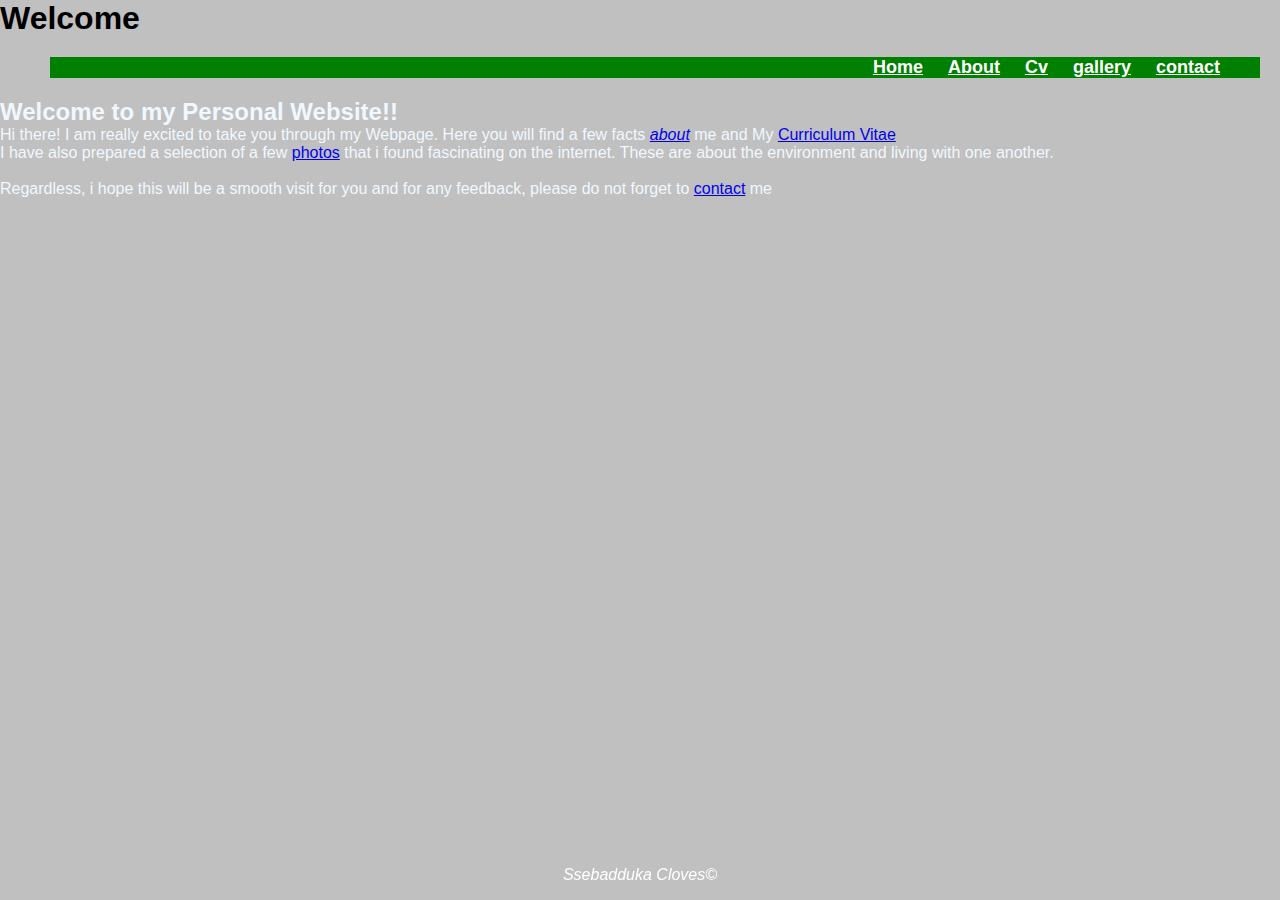
<file: index.html>
<!DOCTYPE html>
<html lang="en" style="background-color:silver;">
<head>
    <meta charset="UTF-8">
    <meta name="viewport" content="width=device-width, initial-scale=1.0">
    <title>Welcome to my Webpage!!</title>
    </head>
    <header>
<h1>Welcome</h1>
    </header>

  
  <link rel="stylesheet" href="css/style.css">
<body class="home">
  <nav>
<div class="navbar">
  <div class="navdiv">
    <div class="logo"><a href="#"></a></div>
    <div class="lists">
  <li><a href="index.html">Home</a></li>
  <li><a href="about.html" target="_blank">About</a></li>
<li><a href="cv.html">Cv</a></li>
<li><a href="gallery.html">gallery</a></li>
<li><a href="contact.html">contact</a></li>
</div>
  </div>
</nav>
    
<main style="color:aliceblue;">
  <!--For index.html-->
    <section>
  <!-- Page-specific content here -->
   <h2>Welcome to my Personal Website!!</h2>
   <p>Hi there! I am really excited to take you through my Webpage.
  Here you will find a few facts  <a href="about.html" ><em>about</em></a> me and My <a href="cv.html">Curriculum Vitae</a> 
   </p>
   <p>
    I have also prepared a selection of a few <a href="gallery.html">photos</a> that i found fascinating on the internet. These are about the environment and living with one another. 
</p><br>
<p>
    Regardless, i hope this will be a smooth visit for you and for any feedback, please do not forget to <a href="contact.html" >contact</a> me 
</p>
</main>
</section>

</body>

<footer><em>Ssebadduka Cloves&copy;</em></footer>
<!-- Load an icon library -->





</html>
</file>
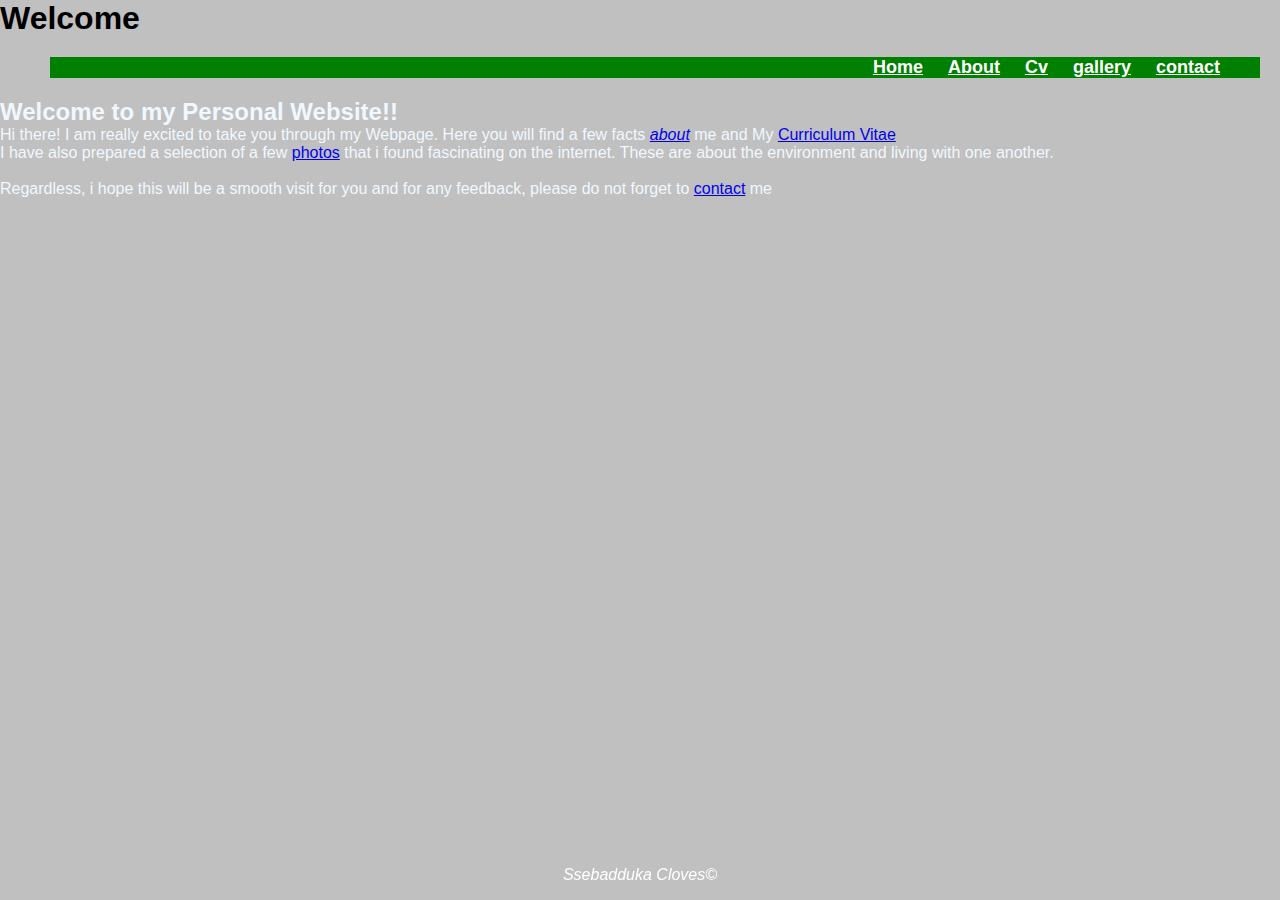
<file: .github/workflows/index.html>
<!DOCTYPE html>
<html lang="en" style="background-color:silver;">
<head>
    <meta charset="UTF-8">
    <meta name="viewport" content="width=device-width, initial-scale=1.0">
    <title>Welcome to my Webpage!!</title>
    </head>
    <header>
<h1>Welcome</h1>
    </header>

  
  <link rel="stylesheet" href="style.css">
<body class="home">
  <nav>
<div class="navbar">
  <div class="navdiv">
    <div class="logo"><a href="#"></a></div>
    <div class="lists">
  <li><a href="index.html">Home</a></li>
  <li><a href="about.html" target="_blank">About</a></li>
<li><a href="cv.html">Cv</a></li>
<li><a href="gallery.html">gallery</a></li>
<li><a href="contact.html">contact</a></li>
</div>
  </div>
</nav>
    
<main style="color:aliceblue;">
  <!--For index.html-->
    <section>
  <!-- Page-specific content here -->
   <h2>Welcome to my Personal Website!!</h2>
   <p>Hi there! I am really excited to take you through my Webpage.
  Here you will find a few facts  <a href="about.html" ><em>about</em></a> me and My <a href="cv.html">Curriculum Vitae</a> 
   </p>
   <p>
    I have also prepared a selection of a few <a href="gallery.html">photos</a> that i found fascinating on the internet. These are about the environment and living with one another. 
</p><br>
<p>
    Regardless, i hope this will be a smooth visit for you and for any feedback, please do not forget to <a href="contact.html" >contact</a> me 
</p>
</main>
</section>

</body>

<footer><em>Ssebadduka Cloves&copy;</em></footer>
<!-- Load an icon library -->





</html>
</file>
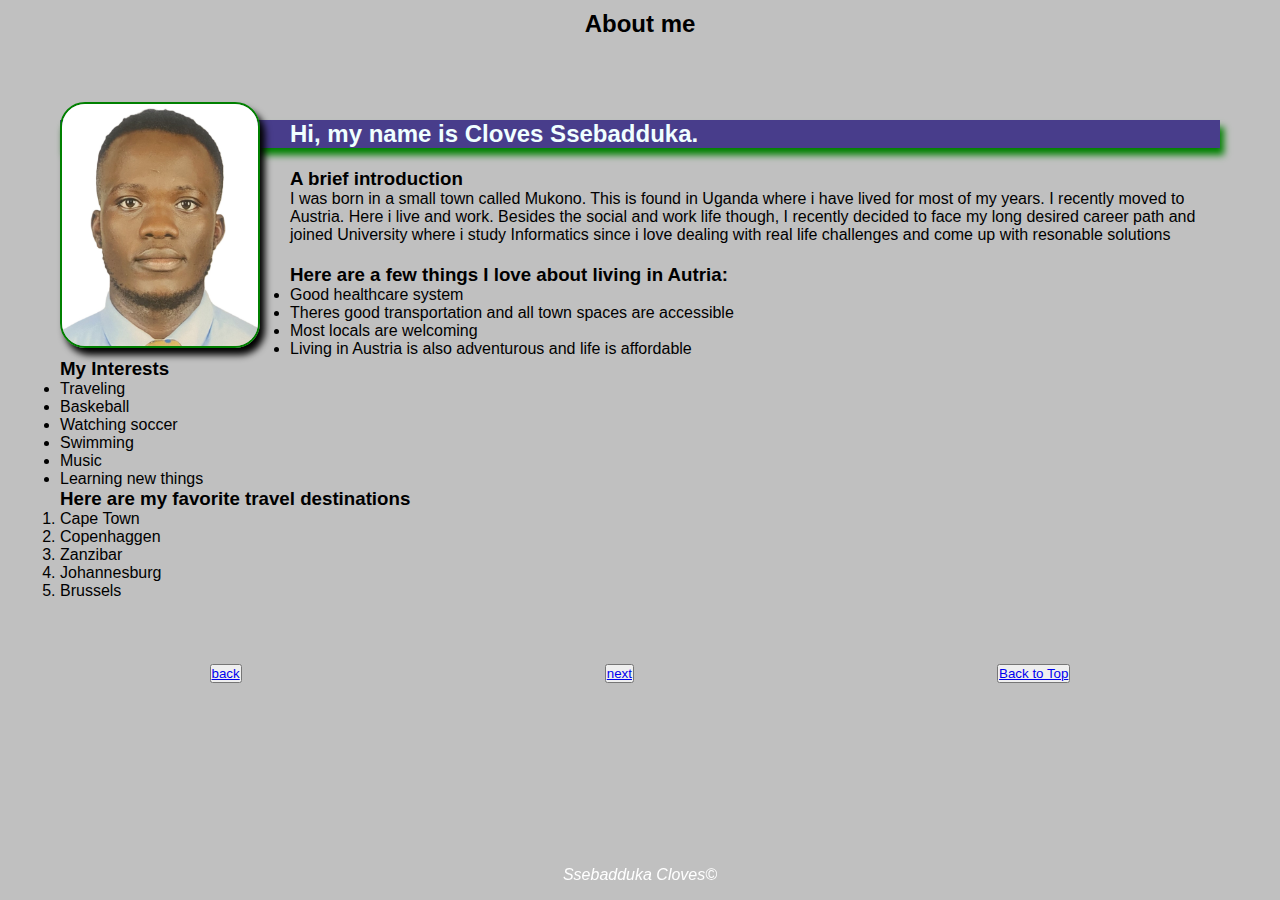
<file: about.html>
<!DOCTYPE html>
<html lang="en" style="background-color:silver;">
<head>
    <meta charset="UTF-8">
    <meta name="viewport" content="width=device-width, initial-scale=1.0">
    
    <link rel="stylesheet" href="css/style.css">
    <style>
     img {
        width: 100%;
        max-width: 200px;
        object-fit: cover;
        vertical-align: middle;
        border-radius: 25px;
        float: left;
        margin-right: 30px;
        border: 2px solid green;
    box-shadow: 5px 7px 7px 0px ;
        }

       
    </style>
    
</head>
<header><h2>About me</h2></header>
<body class="about">
    <main>
        <article>
            <div class="profile">
            <img src="./images/IMG_0318.jpeg" alt="This is a photo of me"><br>
            </div>
            <section>
                <h2 class="page-title"> Hi, my name is<strong> Cloves Ssebadduka.</strong></h2>
               
            </section>

            <section class="intro">
                <h3>A brief introduction</h3>
                <p>I was born in a small town called Mukono. This is found in Uganda where i have lived for most of my years. I recently moved to Austria. Here i live and work. Besides the social and work life though, I recently decided to face my long desired career path and joined University where i study Informatics since i love dealing with real life challenges and come up with resonable solutions</p>
            </section>
            <section>
                <h3>Here are a few things I love about living in Autria:</h3>
                <ul>
                    <li>Good healthcare system</li>
                    <li>Theres good transportation and all town spaces are accessible</li>
                    <li>Most locals are welcoming</li>
                    <li>Living in Austria is also adventurous and life is affordable</li>
                </ul>
            </section>

            <section>
                <h3>My Interests</h3>
                <ul>
                    <li>Traveling</li>
                    <li>Baskeball</li>
                    <li>Watching soccer</li>
                    <li>Swimming</li>
                    <li>Music</li>
                    <li>Learning new things</li>
                </ul>
            </section>

            <section>
                <h3>Here are my favorite travel destinations</h3>
                <ol>
                    <li>Cape Town</li>
                    <li>Copenhaggen</li>
                    <li>Zanzibar</li>
                    <li>Johannesburg</li>
                    <li>Brussels</li>
                </ol>
            </section>
        </article>
    </main>

    <button><a href="index.html" target="_black">back</a></button>
    <button><a href="cv.html" target="_blank">next</a></button>
    <button><a href="#">Back to Top</a></button>
    
    

    
</body>
<footer><em>Ssebadduka Cloves&copy;</em></footer>

    
</html>
</file>
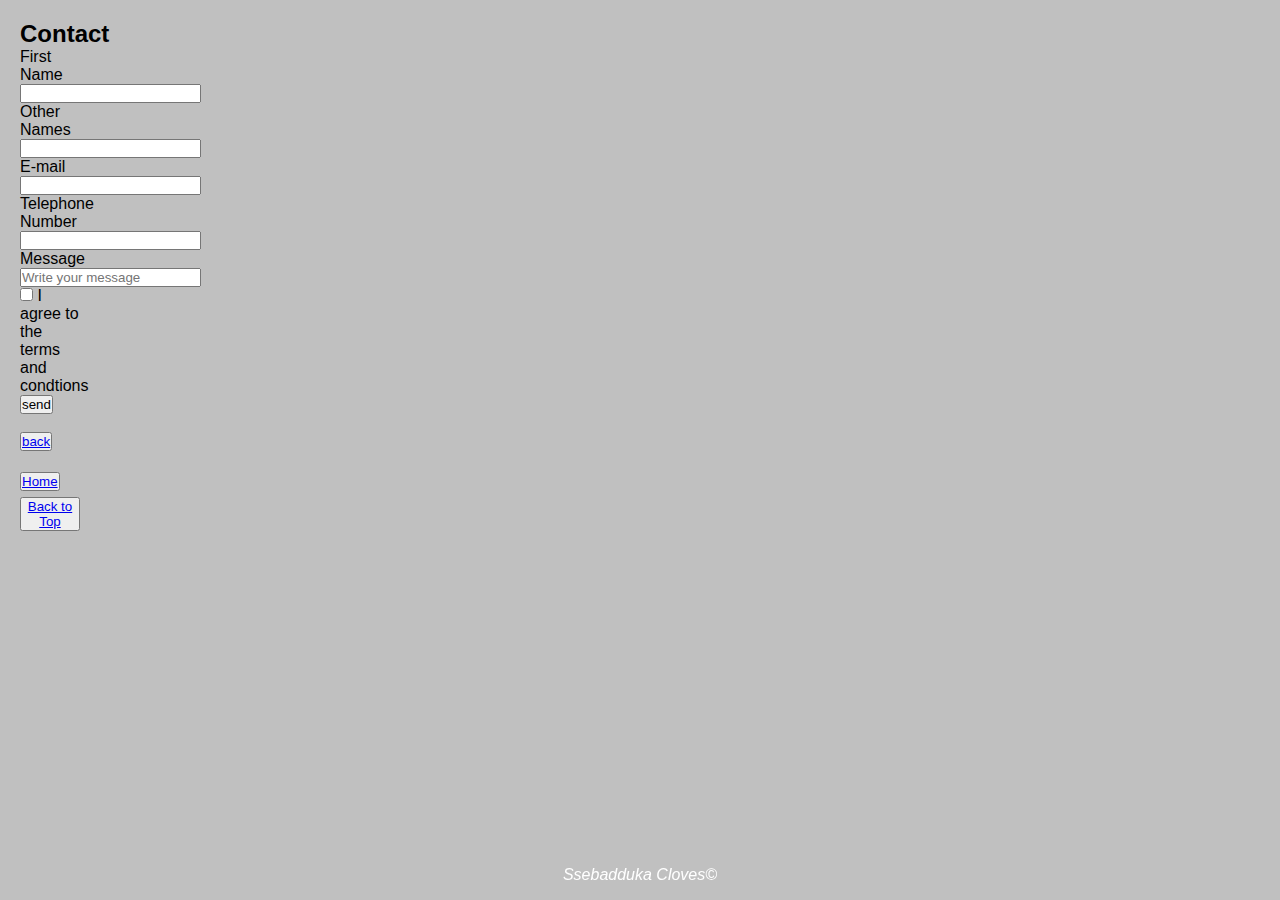
<file: contact.html>
<!DOCTYPE html>
<html lang="en" style="background-color: silver;">
<head>
    <meta charset="UTF-8">
    <meta name="viewport" content="width=device-width, initial-scale=1.0">
    
    <link rel="stylesheet" href="css/style.css">
</head>
<header><h2>Contact</h2></header>
<body class="contact">
<form action="">
    <label for="fName">First Name</label>
    <input type="text" id="fName" name="name">
    <label for="Oname">Other Names</label>
    <input type="text" id="Oname" name="other_names">
    <label for="E-mail">E-mail</label>
    <input type="text" id="E-mail" name="e-mail">
    <label for="t_number">Telephone Number</label>
    <input type="text" id="t_number" name="phone">
    <label for="Message">Message</label>
    <input type="text" name="message" id="Message" placeholder="Write your message">

    <checkbox>
        <input type="checkbox">
        <label for="conset">I agree to the terms and condtions</label>
        
    </checkbox>
    <button>send</button>
    

</form>
<div class="logo"><button><a href="gallery.html">back</a></button>
<button><a href="index.html" >Home</a></button>
<button><a href="#">Back to Top</a></button>
</ul>
</div>

    
    
    
    
</body>
<footer><em>Ssebadduka Cloves&copy;</em></footer>
</html>
</file>
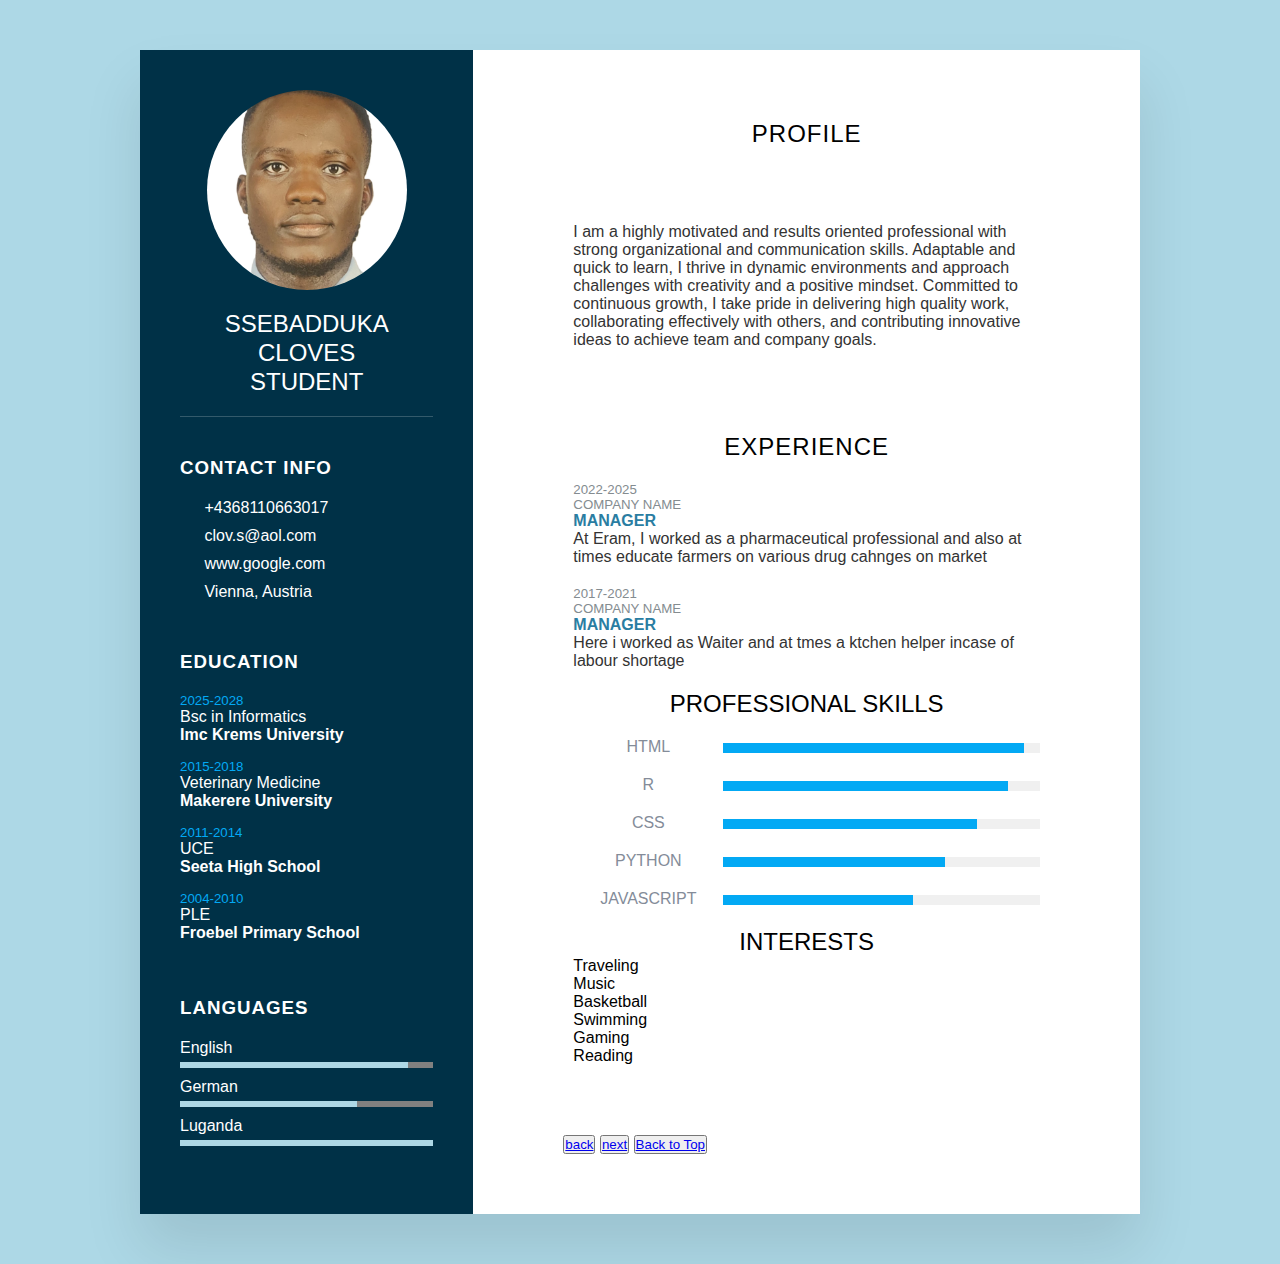
<file: cv.html>
<!DOCTYPE html>
<html lang="en">
<head>
    <meta charset="UTF-8">
    <meta name="viewport" content="width=device-width, initial-scale=1.0">
    <title>Document</title>
    <link rel="stylesheet" href="css/style.css">
    
    
<body class="pdf">
    <div class="container-2">
    <div class="left-side">
        <div class="profile-text">
            <div class="imgBx">
                <img src="./images/IMG_0318.jpeg" alt="a photo of me" width="100px">
            </div>
<h2>Ssebadduka Cloves<br><span>Student</span></h2>
        </div>
        <div class="contactInfo">
            <h3 class="title">Contact Info</h3>
            <ul>
                <li>
                    <span class="icon"></span>
                    <span class="text">+4368110663017</span>
                </li>
                
                <li>
                    <span class="icon"></span>
                    <span class="text">clov.s@aol.com</span>
                </li>
                <li>
                    <span class="icon"></span>
                    <span class="text">www.google.com</span>
                </li>
                <li>
                    <span class="icon"></span>
                    <span class="text">Vienna, Austria</span>
                </li>
                
            </ul>

        </div>

        <div class="contactInfo education">
            <h3 class="title">Education</h3>
            <ul>
                <li>
                    <h5>2025-2028</h5>
                    <h4>Bsc in Informatics</h4>
                    <h4>Imc Krems University</h4>
                </li>
                <li>
                    <h5>2015-2018</h5>
                    <h4>Veterinary Medicine</h4>
                    <h4>Makerere University</h4>
                </li>
                <li>
                    <h5>2011-2014</h5>
                    <h4>UCE</h4>
                    <h4>Seeta High School</h4>
                </li>
                <li>
                    <h5>2004-2010</h5>
                    <h4>PLE</h4>
                    <h4>Froebel Primary School</h4>
                </li>
                
            </ul>

        </div>
        <div class="contactInfo language">
            <h3 class="title">Languages</h3>
            <ul>
                <li>
                    <span class="text">English</span>
                    <span class="percent">
                        <div style="width: 90%;"></div>
                    </span>
                </li>
                <li>
                    <span class="text">German</span>
                    <span class="percent"><div style="width: 70%;"></div></span>
                </li>
                <li>
                    <span class="text">Luganda</span>
                    <span class="percent"><div style="width: 100%;"></div></span>
                </li>
            </ul>
        </div>
    </div>
   
   
    <div class="right-side">
        <div class="about">
            <h2 class="title2" style="color: black;">Profile</h2>
            <div>
                <p style="color: #333;">I am a highly motivated and results oriented professional with strong organizational and communication skills. Adaptable and quick to learn, I thrive in dynamic environments and approach challenges with creativity and a positive mindset. Committed to continuous growth, I take pride in delivering high quality work, collaborating effectively with others, and contributing innovative ideas to achieve team and company goals.</p>
    
    </div>
    <div class="about2">
    <h2 class="title2" style="color: black;">Experience</h2>
    <div class="box">
        <div class="year_company">
            <h5>2022-2025</h5>
            <h5>Company Name</h5>
        </div>
        <div class="text">
            <h4>Manager</h4>
            <p style="color: #333;">At Eram, I worked as a pharmaceutical professional and also at times educate farmers on various drug cahnges on market</p>
        </div>

        <div class="box">
        <div class="year_company">
            <h5>2017-2021</h5>
            <h5>Company Name</h5>
        </div>
        <div class="text">
            <h4>Manager</h4>
            <p style="color: #333;">Here i worked as Waiter and at tmes a ktchen helper incase of labour shortage</p>
        </div>

        <div class="about2 skills">
            <h2 style="color: black;">Professional Skills</h2>
            <div class="box">
                <h4>Html</h4>
                <div class="percent">
                    <div style="width: 95%;"></div>
                </div>


            </div>
            <div class="box">
                <h4>R</h4>
                <div class="percent">
                    <div style="width: 90%;"></div>
                </div>

            </div>
            <div class="box">
                <h4>CSS</h4>
                <div class="percent">
                    <div style="width: 80%;"></div>
                </div>

            </div>
            <div class="box">
                <h4>Python</h4>
                <div class="percent">
                    <div style="width: 70%;"></div>
                </div>

            </div>
            <div class="box">
                <h4>JavaScript</h4>
                <div class="percent">
                    <div style="width: 60%;"></div>
                </div>

            </div>
            <div class="Interest">
            <h2 style="color: black;">Interests</h2>
            <ul style="list-style: none;">
                <li>Traveling</li>
                <li>Music</li>
                <li>Basketball</li>
                <li>Swimming</li>
                <li>Gaming</li>
                <li>Reading</li>
            </ul>
        </div>
        </div>
        
    
    </div>
    
    

        </div>
    </div>
    </div>
    
    <div>
        <nav>
        <button><a href="about.html" target="_blank">back</a></button>
   <button><a href="gallery.html" target="_blank">next</a></button>
   <button><a href="#">Back to Top</a></button>
    </nav>
    </div>
    
</body>
<footer>
    <p><em>Ssebadduka Cloves&copy;</em></p>
</footer>
</html>
</file>
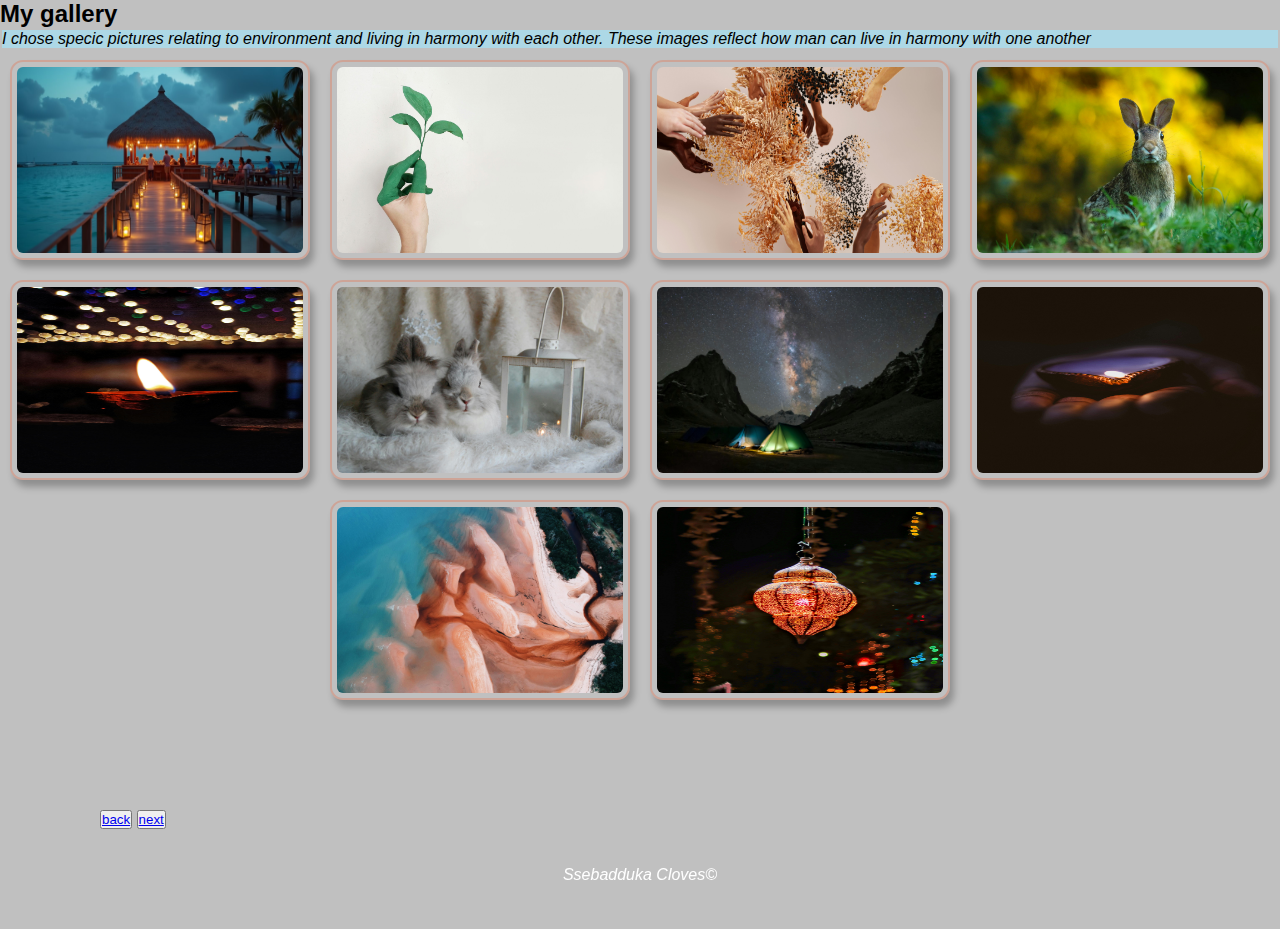
<file: gallery.html>
<!DOCTYPE html>
<html lang="en" style="background-color: silver;">
<head>
    <meta charset="UTF-8">
    <meta name="viewport" content="width=device-width, initial-scale=1.0">
    
    <link rel="stylesheet" href="css/style.css">
   <style>
    img {
  border: 1px solid #ddd; /* Gray border */
  border-radius: 4px;  /* Rounded border */
  padding: 5px; /* Some padding */
  width: 150px; /* Set a small width */
}

/* Add a hover effect (blue shadow) */
img:hover {
  box-shadow: 0 0 2px 1px rgba(0, 140, 186, 0.5);
}
</style>
<body>


</head>
<header><h2>My gallery</h2></header>
<body>
    <div>
        <p class="gallery-title" style="background-color: lightblue;"><em> I chose specic pictures relating to environment and living in harmony with each other. These images reflect how man can live in harmony with one another</em></p>
    </div>
    <div class="container">
    
            <img src="./images/ocean_pier_with_thatched_restaurant_at_dusk-full.jpg" alt="Peaceful wooden pier over water at sunset. It represents calmness and balance in nature" style="width: 300px;"><br>
            <img src="./images/pexels-alena-koval-233944-886521.jpg" alt="Small green plant sprouting from soil. " style="width: 300px;"><br>
            
            <img src="./images/pexels-googledeepmind-25626447.jpg" alt="picture of people crossing hands. Symbplizes an inclusive society and the harmony between humans and animals" style="width: 300px;"><br>
            
            <img src="./images/pexels-pixabay-247373.jpg" alt="Rabbit in grass. This symbolizes wildlife thriving in natural surroundings" style="width: 300px;"><br>
        
            <img src="./images/pexels-yogesh-khond-2154029608-33971091.jpg" alt="Candle flame glowing in the dark. Shows light, hope, and reflection" style="width: 300px;"><br>
        
            <img src="./images/pexels-jriika-1701734.jpg" alt="Group of animals resting together. Shows peaceful coexistance between creatures." style="width: 300px;"><br>
            
            <img src="./images/pexels-vikashkr50-18646435.jpg" alt="Night sky with stars above mountains. Shows the vastness and beauty of nature." style="width: 300px;"><br>
            
            <img src="./images/pexels-rahulp9800-3135235.jpg" alt="Bird with gentle light. shows freedom and tranquility" style="width: 300px;"><br>
            
            <img src="./images/pexels-pok-rie-33563-1404918.jpg" alt="Ocean waves. Shows the rythm and power of nature" style="width: 300px;">
            <img src="./images/pexels-sachinmittal-18600278.jpg" alt="aa">
    
</div>
<section style="padding: 100px;">
<button><a href="cv.html" target="_blank">back</a></button>
<button><a href="contact.html" target="_blank">next</a><br></button>

</section>

    
    
    
</body>
<div>

<footer>
    <footer><em>Ssebadduka Cloves&copy;</em></footer>
        
    </footer>
    </div>
</html>
</file>
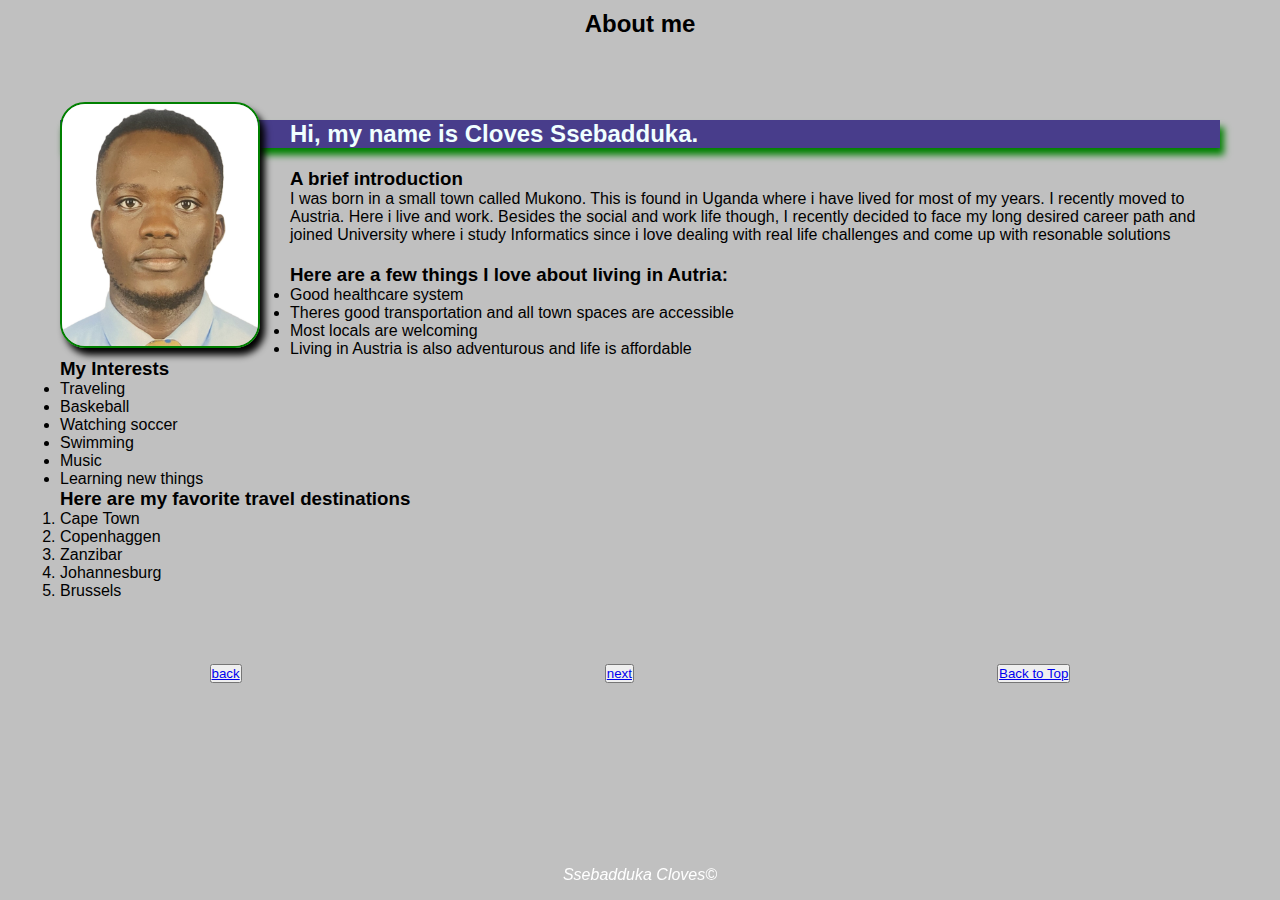
<file: .github/workflows/about.html>
<!DOCTYPE html>
<html lang="en" style="background-color:silver;">
<head>
    <meta charset="UTF-8">
    <meta name="viewport" content="width=device-width, initial-scale=1.0">
    
    <link rel="stylesheet" href="style.css">
    <style>
     img {
        width: 100%;
        max-width: 200px;
        object-fit: cover;
        vertical-align: middle;
        border-radius: 25px;
        float: left;
        margin-right: 30px;
        border: 2px solid green;
    box-shadow: 5px 7px 7px 0px ;
        }

       
    </style>
    
</head>
<header><h2>About me</h2></header>
<body class="about">
    <main>
        <article>
            <div class="profile">
            <img src="./images/IMG_0318.jpeg" alt="This is a photo of me"><br>
            </div>
            <section>
                <h2 class="page-title"> Hi, my name is<strong> Cloves Ssebadduka.</strong></h2>
               
            </section>

            <section class="intro">
                <h3>A brief introduction</h3>
                <p>I was born in a small town called Mukono. This is found in Uganda where i have lived for most of my years. I recently moved to Austria. Here i live and work. Besides the social and work life though, I recently decided to face my long desired career path and joined University where i study Informatics since i love dealing with real life challenges and come up with resonable solutions</p>
            </section>
            <section>
                <h3>Here are a few things I love about living in Autria:</h3>
                <ul>
                    <li>Good healthcare system</li>
                    <li>Theres good transportation and all town spaces are accessible</li>
                    <li>Most locals are welcoming</li>
                    <li>Living in Austria is also adventurous and life is affordable</li>
                </ul>
            </section>

            <section>
                <h3>My Interests</h3>
                <ul>
                    <li>Traveling</li>
                    <li>Baskeball</li>
                    <li>Watching soccer</li>
                    <li>Swimming</li>
                    <li>Music</li>
                    <li>Learning new things</li>
                </ul>
            </section>

            <section>
                <h3>Here are my favorite travel destinations</h3>
                <ol>
                    <li>Cape Town</li>
                    <li>Copenhaggen</li>
                    <li>Zanzibar</li>
                    <li>Johannesburg</li>
                    <li>Brussels</li>
                </ol>
            </section>
        </article>
    </main>

    <button><a href="index.html" target="_black">back</a></button>
    <button><a href="cv.html" target="_blank">next</a></button>
    <button><a href="#">Back to Top</a></button>
    
    

    
</body>
<footer><em>Ssebadduka Cloves&copy;</em></footer>

    
</html>
</file>
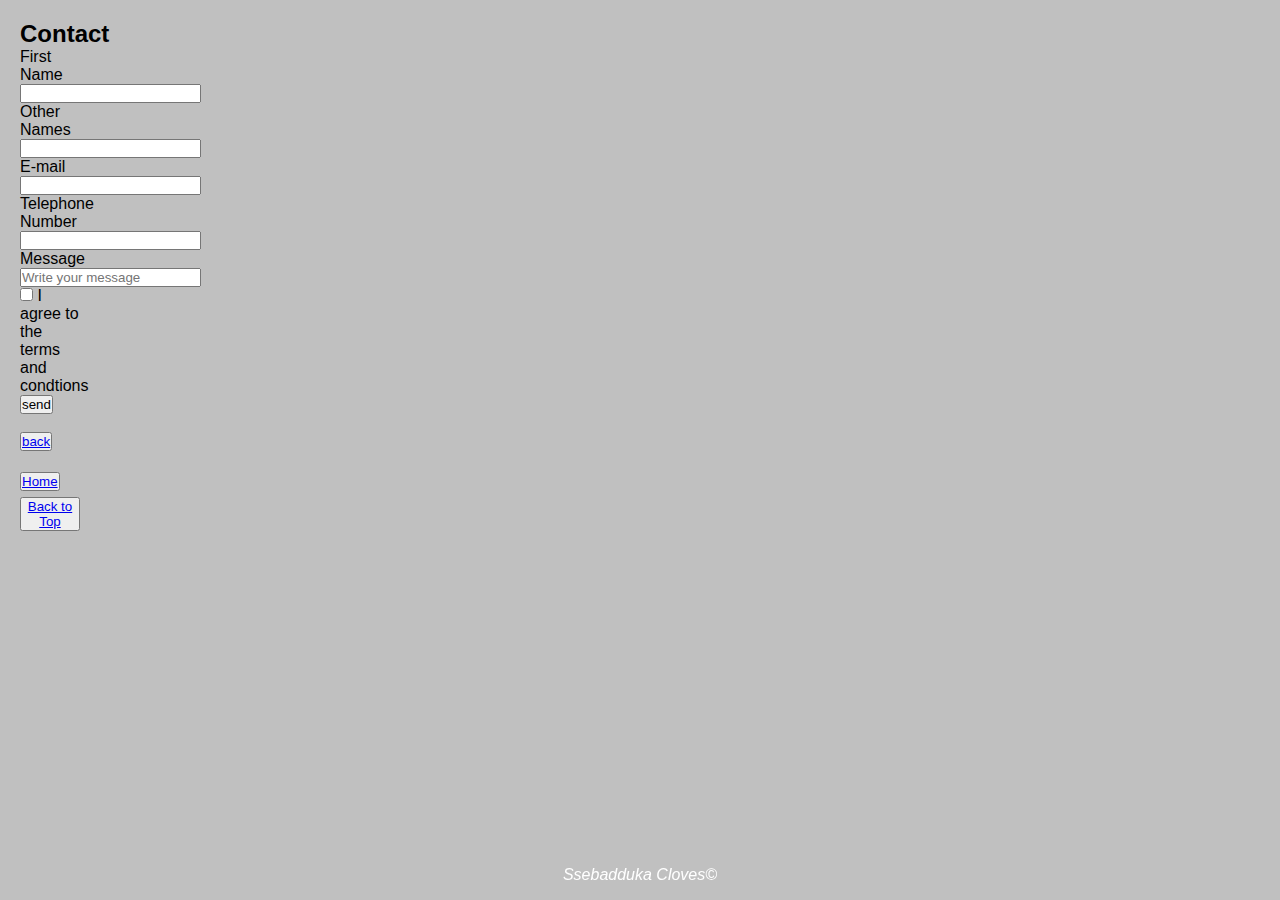
<file: .github/workflows/contact.html>
<!DOCTYPE html>
<html lang="en" style="background-color: silver;">
<head>
    <meta charset="UTF-8">
    <meta name="viewport" content="width=device-width, initial-scale=1.0">
    
    <link rel="stylesheet" href="style.css">
</head>
<header><h2>Contact</h2></header>
<body class="contact">
<form action="">
    <label for="fName">First Name</label>
    <input type="text" id="fName" name="name">
    <label for="Oname">Other Names</label>
    <input type="text" id="Oname" name="other_names">
    <label for="E-mail">E-mail</label>
    <input type="text" id="E-mail" name="e-mail">
    <label for="t_number">Telephone Number</label>
    <input type="text" id="t_number" name="phone">
    <label for="Message">Message</label>
    <input type="text" name="message" id="Message" placeholder="Write your message">

    <checkbox>
        <input type="checkbox">
        <label for="conset">I agree to the terms and condtions</label>
        
    </checkbox>
    <button>send</button>
    

</form>
<div class="logo"><button><a href="gallery.html">back</a></button>
<button><a href="index.html" >Home</a></button>
<button><a href="#">Back to Top</a></button>
</ul>
</div>

    
    
    
    
</body>
<footer><em>Ssebadduka Cloves&copy;</em></footer>
</html>
</file>
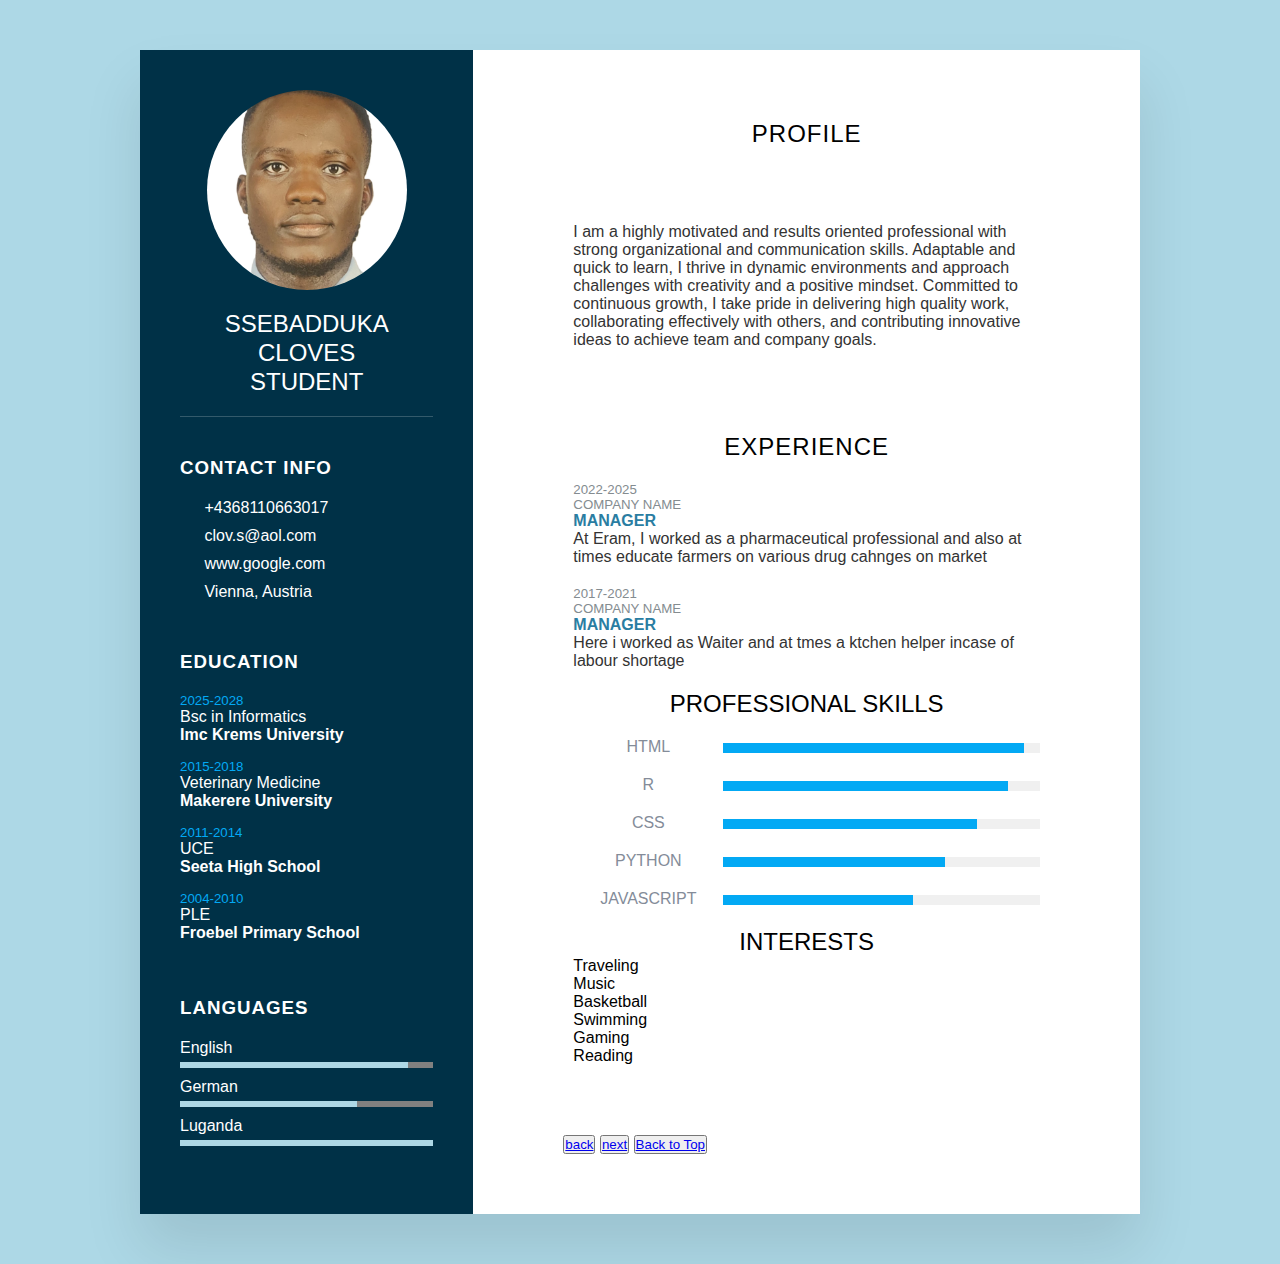
<file: .github/workflows/cv.html>
<!DOCTYPE html>
<html lang="en">
<head>
    <meta charset="UTF-8">
    <meta name="viewport" content="width=device-width, initial-scale=1.0">
    <title>Document</title>
    <link rel="stylesheet" href="style.css">
    
    
<body class="pdf">
    <div class="container-2">
    <div class="left-side">
        <div class="profile-text">
            <div class="imgBx">
                <img src="./images/IMG_0318.jpeg" alt="a photo of me" width="100px">
            </div>
<h2>Ssebadduka Cloves<br><span>Student</span></h2>
        </div>
        <div class="contactInfo">
            <h3 class="title">Contact Info</h3>
            <ul>
                <li>
                    <span class="icon"></span>
                    <span class="text">+4368110663017</span>
                </li>
                
                <li>
                    <span class="icon"></span>
                    <span class="text">clov.s@aol.com</span>
                </li>
                <li>
                    <span class="icon"></span>
                    <span class="text">www.google.com</span>
                </li>
                <li>
                    <span class="icon"></span>
                    <span class="text">Vienna, Austria</span>
                </li>
                
            </ul>

        </div>

        <div class="contactInfo education">
            <h3 class="title">Education</h3>
            <ul>
                <li>
                    <h5>2025-2028</h5>
                    <h4>Bsc in Informatics</h4>
                    <h4>Imc Krems University</h4>
                </li>
                <li>
                    <h5>2015-2018</h5>
                    <h4>Veterinary Medicine</h4>
                    <h4>Makerere University</h4>
                </li>
                <li>
                    <h5>2011-2014</h5>
                    <h4>UCE</h4>
                    <h4>Seeta High School</h4>
                </li>
                <li>
                    <h5>2004-2010</h5>
                    <h4>PLE</h4>
                    <h4>Froebel Primary School</h4>
                </li>
                
            </ul>

        </div>
        <div class="contactInfo language">
            <h3 class="title">Languages</h3>
            <ul>
                <li>
                    <span class="text">English</span>
                    <span class="percent">
                        <div style="width: 90%;"></div>
                    </span>
                </li>
                <li>
                    <span class="text">German</span>
                    <span class="percent"><div style="width: 70%;"></div></span>
                </li>
                <li>
                    <span class="text">Luganda</span>
                    <span class="percent"><div style="width: 100%;"></div></span>
                </li>
            </ul>
        </div>
    </div>
   
   
    <div class="right-side">
        <div class="about">
            <h2 class="title2" style="color: black;">Profile</h2>
            <div>
                <p style="color: #333;">I am a highly motivated and results oriented professional with strong organizational and communication skills. Adaptable and quick to learn, I thrive in dynamic environments and approach challenges with creativity and a positive mindset. Committed to continuous growth, I take pride in delivering high quality work, collaborating effectively with others, and contributing innovative ideas to achieve team and company goals.</p>
    
    </div>
    <div class="about2">
    <h2 class="title2" style="color: black;">Experience</h2>
    <div class="box">
        <div class="year_company">
            <h5>2022-2025</h5>
            <h5>Company Name</h5>
        </div>
        <div class="text">
            <h4>Manager</h4>
            <p style="color: #333;">At Eram, I worked as a pharmaceutical professional and also at times educate farmers on various drug cahnges on market</p>
        </div>

        <div class="box">
        <div class="year_company">
            <h5>2017-2021</h5>
            <h5>Company Name</h5>
        </div>
        <div class="text">
            <h4>Manager</h4>
            <p style="color: #333;">Here i worked as Waiter and at tmes a ktchen helper incase of labour shortage</p>
        </div>

        <div class="about2 skills">
            <h2 style="color: black;">Professional Skills</h2>
            <div class="box">
                <h4>Html</h4>
                <div class="percent">
                    <div style="width: 95%;"></div>
                </div>


            </div>
            <div class="box">
                <h4>R</h4>
                <div class="percent">
                    <div style="width: 90%;"></div>
                </div>

            </div>
            <div class="box">
                <h4>CSS</h4>
                <div class="percent">
                    <div style="width: 80%;"></div>
                </div>

            </div>
            <div class="box">
                <h4>Python</h4>
                <div class="percent">
                    <div style="width: 70%;"></div>
                </div>

            </div>
            <div class="box">
                <h4>JavaScript</h4>
                <div class="percent">
                    <div style="width: 60%;"></div>
                </div>

            </div>
            <div class="Interest">
            <h2 style="color: black;">Interests</h2>
            <ul style="list-style: none;">
                <li>Traveling</li>
                <li>Music</li>
                <li>Basketball</li>
                <li>Swimming</li>
                <li>Gaming</li>
                <li>Reading</li>
            </ul>
        </div>
        </div>
        
    
    </div>
    
    

        </div>
    </div>
    </div>
    
    <div>
        <nav>
        <button><a href="about.html" target="_blank">back</a></button>
   <button><a href="gallery.html" target="_blank">next</a></button>
   <button><a href="#">Back to Top</a></button>
    </nav>
    </div>
    
</body>
<footer>
    <p><em>Ssebadduka Cloves&copy;</em></p>
</footer>
</html>
</file>
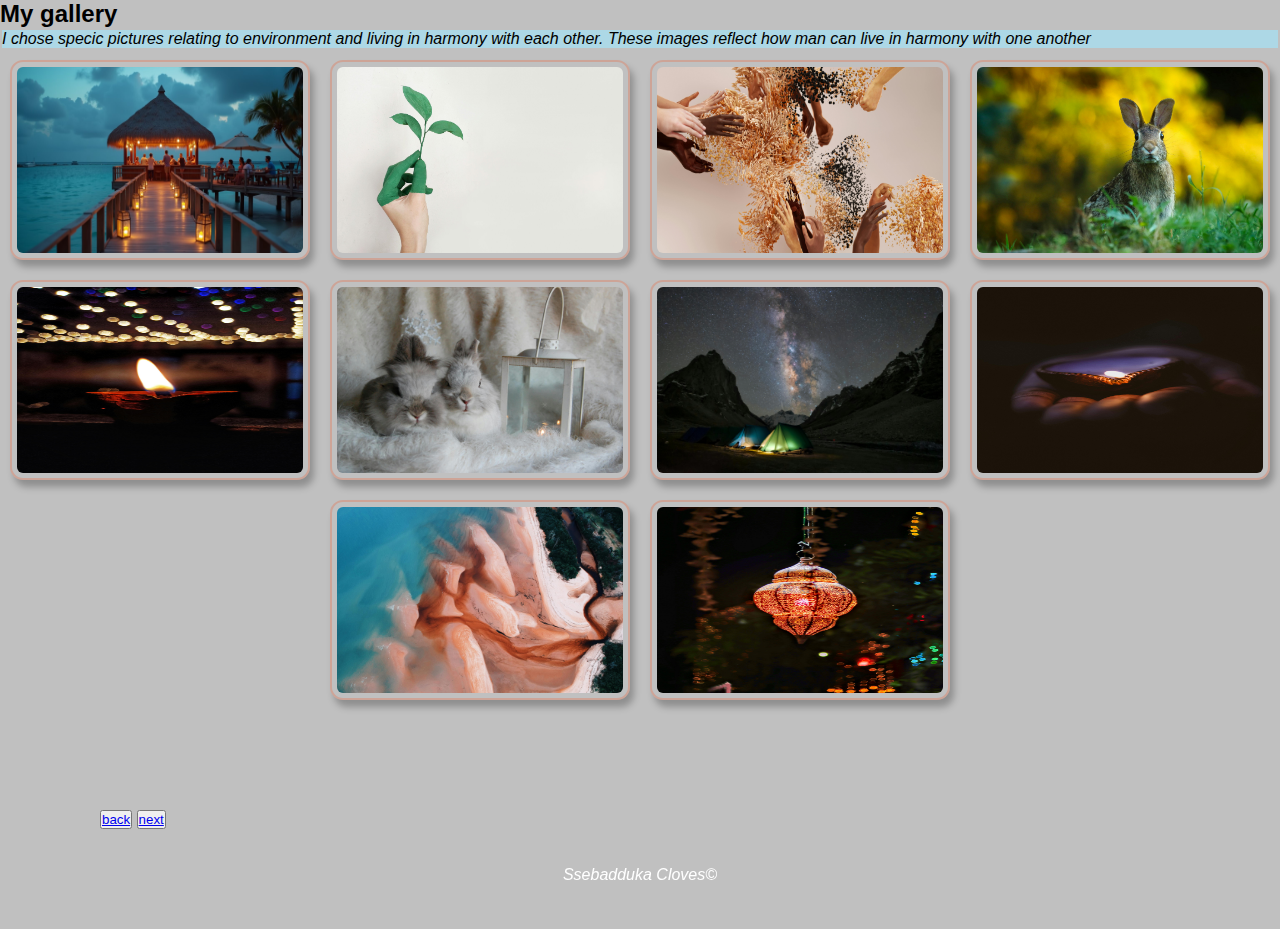
<file: .github/workflows/gallery.html>
<!DOCTYPE html>
<html lang="en" style="background-color: silver;">
<head>
    <meta charset="UTF-8">
    <meta name="viewport" content="width=device-width, initial-scale=1.0">
    
    <link rel="stylesheet" href="style.css">
   <style>
    img {
  border: 1px solid #ddd; /* Gray border */
  border-radius: 4px;  /* Rounded border */
  padding: 5px; /* Some padding */
  width: 150px; /* Set a small width */
}

/* Add a hover effect (blue shadow) */
img:hover {
  box-shadow: 0 0 2px 1px rgba(0, 140, 186, 0.5);
}
</style>
<body>


</head>
<header><h2>My gallery</h2></header>
<body>
    <div>
        <p class="gallery-title" style="background-color: lightblue;"><em> I chose specic pictures relating to environment and living in harmony with each other. These images reflect how man can live in harmony with one another</em></p>
    </div>
    <div class="container">
    
            <img src="./images/ocean_pier_with_thatched_restaurant_at_dusk-full.jpg" alt="Peaceful wooden pier over water at sunset. It represents calmness and balance in nature" style="width: 300px;"><br>
            <img src="./images/pexels-alena-koval-233944-886521.jpg" alt="Small green plant sprouting from soil. " style="width: 300px;"><br>
            
            <img src="./images/pexels-googledeepmind-25626447.jpg" alt="picture of people crossing hands. Symbplizes an inclusive society and the harmony between humans and animals" style="width: 300px;"><br>
            
            <img src="./images/pexels-pixabay-247373.jpg" alt="Rabbit in grass. This symbolizes wildlife thriving in natural surroundings" style="width: 300px;"><br>
        
            <img src="./images/pexels-yogesh-khond-2154029608-33971091.jpg" alt="Candle flame glowing in the dark. Shows light, hope, and reflection" style="width: 300px;"><br>
        
            <img src="./images/pexels-jriika-1701734.jpg" alt="Group of animals resting together. Shows peaceful coexistance between creatures." style="width: 300px;"><br>
            
            <img src="./images/pexels-vikashkr50-18646435.jpg" alt="Night sky with stars above mountains. Shows the vastness and beauty of nature." style="width: 300px;"><br>
            
            <img src="./images/pexels-rahulp9800-3135235.jpg" alt="Bird with gentle light. shows freedom and tranquility" style="width: 300px;"><br>
            
            <img src="./images/pexels-pok-rie-33563-1404918.jpg" alt="Ocean waves. Shows the rythm and power of nature" style="width: 300px;">
            <img src="./images/pexels-sachinmittal-18600278.jpg" alt="aa">
    
</div>
<section style="padding: 100px;">
<button><a href="cv.html" target="_blank">back</a></button>
<button><a href="contact.html" target="_blank">next</a><br></button>

</section>

    
    
    
</body>
<div>

<footer>
    <footer><em>Ssebadduka Cloves&copy;</em></footer>
        
    </footer>
    </div>
</html>
</file>
<file: css/style.css>
.navbar{
    text-decoration: none;
    background-color: green; font-family: calibri;
    padding-right: 15px;
    padding-left: 15px;

}
.navdiv{
    display: flex;
    align-items: center;
    justify-content: space-between;
}
.logo {
    font-size: 35px;
    font-weight: 600;
    color: white;
    

}
.lists{
    list-style: none;
    display: inline-flex;
    

}
.lists a{
    
color: white;
font-size: 18px;
font-weight: bold;
margin-right: 25px ;
}





.gallery-title {
    background-color: cornflowerblue;
    margin: 2px;
}
.container {
    display: flex;
    justify-content: center;
    align-items: center;
    flex-wrap: wrap;
}

.container img{
    width: 300px;
    height: 200px;
    border: 2px solid #ff3d0036;
    border-radius: 13px;
    box-shadow: 4px 7px 7px 0px #00000042;
    cursor: pointer;
    margin: 10px;
    transition: 400ms;
}
 .container img:hover {
    filter: grayscale(1);
    transform: scale(1.03)

 }





.page-title {
    background-color: darkslateblue;
    color: azure;
    box-shadow: 4px 7px 7px 0px green;
    position: static;
}
    nav {
        padding: 20px;
        margin-left: 30px;
}



.about {
    padding: 0 50px;
    margin: 10px;
    display: flex;
    flex-wrap: wrap;
    align-items: center;
    justify-content: space-around;
    gap: 4rem;
    
}

.intro{
    flex: 1;
    flex-wrap: wrap;
    padding-top: 20px;
    padding-bottom: 20px;
}

.cv {
color: black;
padding: 30px;
}

.contact{
max-width: 100px;
padding: 20px;
border: 50px;
position:absolute;
}




/*This the section for my CV.*/


@import url('https:fonts.googleapis.com/css?family=Poppins:200,300,400,500,600,700,800,900&display=swap');
*{
margin: 0;
padding: 0;
box-sizing: border-box;
font-family: 'Poppins', sans-serif;
}

.pdf {
    background-color: lightblue;
    display:flex;
    justify-content: center;
    align-items: center;
    min-height: 100vh;

}

.container-2{
    position: relative;
    width: 100%;
    max-width: 1000px;
    min-height: 1000px;
    margin: 50px;
    background-color: aliceblue;
    display: grid;
    grid-template-columns: 1fr 2fr;
    box-shadow: 0 35px 55px rgba(0,0,0,0.1);

}




.left-side{
    position: relative;
    background-color: #003147;
    padding: 40px;

}

.profile-text {
    position: relative;
    display: flex;

    
    flex-direction: column;
    align-items: center;
    padding-bottom: 20px;
    border-bottom: 1px solid rgba(255,255,255,0.2);
}

.imgBx{
    position: relative;
    width: 200px;
    height: 200px;
    border-radius: 50%;
    overflow: hidden;
}
.imgBx img{
    position: absolute;
    top: 0;
    left: 0;
    width: 100%;
    height: 100%;
    object-fit: cover;
}

.container-2 h2{
    color: #ffff;
    font-size: 1.5em;
    margin-top: 20px;
    text-transform: uppercase;
    text-align: center;
    font-weight: 400;
    line-height: 1.2em;
}

container-2 h2 span{
    font-size: 0.8em;
    font-weight: 300;
}
.contactInfo{
    padding-top: 40px;

}
.title{
    color: #ffff;
    text-transform: uppercase;
    font-weight: 600;
    letter-spacing: 1px;
    margin-bottom: 20px;
}
.contactInfo ul{
    position: relative;

}
.contactInfo ul li{
    position: relative;
    list-style: none;
    margin: 10px 0;
    cursor: pointer;

}

.contactInfo ul li .icon{
    display: inline-block;
    width: 20px;
    font-size: 18px;
    color: #03a9f4;

}
.contactInfo ul li{
    color: #ffff;
    font-weight: 300;
}
.contactInfo.education li{
    margin-bottom: 15px;

}
.contactInfo.education h5{
    color: #03a9f4;
    font-weight: 500;

}
.contactInfo.education h4:nth-child(2)
{
    color: #ffff;
    font-weight: 300;
}
.percent{
    position: relative;
    width: 100%;
    height: 6px;
    background-color:gray;
    display: block;
    margin-top: 5px;
}
.percent div{
    position: absolute;
    top: 0;
    left: 0;
    height: 100%;
    background-color: lightblue;
}

.right-side{
position: relative;
    background-color: #ffff;
    padding: 40px;
}

.about2{
    margin-bottom: 50px;

}
.about2:last-child{
    margin-bottom: 0px;

}
.title2{
    color: #003147;
    text-transform: uppercase;
    letter-spacing: 1px;
    margin-bottom: 10px;
}


.box {
    display: flex;
    flex-direction: column;
    margin: 20px 0;
}
.year_company {
    min-width: 150px;
}
.year_company h5 {
text-transform: uppercase;
color: #848c90;
font-weight: 500;
}
.text h4{
    text-transform: uppercase;
    color: #2a7da2;
    font-size: 16px;
}

.skills .box {
position: relative;
width: 100%;
display: grid;
grid-template-columns: 150px 1fr;
justify-items: center;
}

.skills .box h4 {
    text-transform: uppercase;
    color: #848c99;
    font-weight: 500;
}
.skills .percent {
    position: relative;
    width: 100%;
    height: 10px;
    background-color: #f0f0f0;

}

.skills .percent div{
    position: absolute;
    top: 0;
    left: 0;
    height: 100%;
    background-color: #03a9f4;
}

.interests ul {
    display: grid;
    grid-template-columns: repeat(4,1fr);
}
.interests ul li{
    list-style: none;
    color: #333;
    font-weight: 500;
    margin: 10px;
}
@media (max-width: 1000px);

footer{
    position: fixed;
    bottom: 0;
    left: 0;
    width: 100%;
    

    color: white;
    text-align: center;
    padding: 1em;

}
</file>
<file: .github/workflows/style.css>
.navbar{
    text-decoration: none;
    background-color: green; font-family: calibri;
    padding-right: 15px;
    padding-left: 15px;

}
.navdiv{
    display: flex;
    align-items: center;
    justify-content: space-between;
}
.logo {
    font-size: 35px;
    font-weight: 600;
    color: white;
    

}
.lists{
    list-style: none;
    display: inline-flex;
    

}
.lists a{
    
color: white;
font-size: 18px;
font-weight: bold;
margin-right: 25px ;
}





.gallery-title {
    background-color: cornflowerblue;
    margin: 2px;
}
.container {
    display: flex;
    justify-content: center;
    align-items: center;
    flex-wrap: wrap;
}

.container img{
    width: 300px;
    height: 200px;
    border: 2px solid #ff3d0036;
    border-radius: 13px;
    box-shadow: 4px 7px 7px 0px #00000042;
    cursor: pointer;
    margin: 10px;
    transition: 400ms;
}
 .container img:hover {
    filter: grayscale(1);
    transform: scale(1.03)

 }





.page-title {
    background-color: darkslateblue;
    color: azure;
    box-shadow: 4px 7px 7px 0px green;
    position: static;
}
    nav {
        padding: 20px;
        margin-left: 30px;
}



.about {
    padding: 0 50px;
    margin: 10px;
    display: flex;
    flex-wrap: wrap;
    align-items: center;
    justify-content: space-around;
    gap: 4rem;
    
}

.intro{
    flex: 1;
    flex-wrap: wrap;
    padding-top: 20px;
    padding-bottom: 20px;
}

.cv {
color: black;
padding: 30px;
}

.contact{
max-width: 100px;
padding: 20px;
border: 50px;
position:absolute;
}




/*This the section for my CV.*/


@import url('https:fonts.googleapis.com/css?family=Poppins:200,300,400,500,600,700,800,900&display=swap');
*{
margin: 0;
padding: 0;
box-sizing: border-box;
font-family: 'Poppins', sans-serif;
}

.pdf {
    background-color: lightblue;
    display:flex;
    justify-content: center;
    align-items: center;
    min-height: 100vh;

}

.container-2{
    position: relative;
    width: 100%;
    max-width: 1000px;
    min-height: 1000px;
    margin: 50px;
    background-color: aliceblue;
    display: grid;
    grid-template-columns: 1fr 2fr;
    box-shadow: 0 35px 55px rgba(0,0,0,0.1);

}




.left-side{
    position: relative;
    background-color: #003147;
    padding: 40px;

}

.profile-text {
    position: relative;
    display: flex;

    
    flex-direction: column;
    align-items: center;
    padding-bottom: 20px;
    border-bottom: 1px solid rgba(255,255,255,0.2);
}

.imgBx{
    position: relative;
    width: 200px;
    height: 200px;
    border-radius: 50%;
    overflow: hidden;
}
.imgBx img{
    position: absolute;
    top: 0;
    left: 0;
    width: 100%;
    height: 100%;
    object-fit: cover;
}

.container-2 h2{
    color: #ffff;
    font-size: 1.5em;
    margin-top: 20px;
    text-transform: uppercase;
    text-align: center;
    font-weight: 400;
    line-height: 1.2em;
}

container-2 h2 span{
    font-size: 0.8em;
    font-weight: 300;
}
.contactInfo{
    padding-top: 40px;

}
.title{
    color: #ffff;
    text-transform: uppercase;
    font-weight: 600;
    letter-spacing: 1px;
    margin-bottom: 20px;
}
.contactInfo ul{
    position: relative;

}
.contactInfo ul li{
    position: relative;
    list-style: none;
    margin: 10px 0;
    cursor: pointer;

}

.contactInfo ul li .icon{
    display: inline-block;
    width: 20px;
    font-size: 18px;
    color: #03a9f4;

}
.contactInfo ul li{
    color: #ffff;
    font-weight: 300;
}
.contactInfo.education li{
    margin-bottom: 15px;

}
.contactInfo.education h5{
    color: #03a9f4;
    font-weight: 500;

}
.contactInfo.education h4:nth-child(2)
{
    color: #ffff;
    font-weight: 300;
}
.percent{
    position: relative;
    width: 100%;
    height: 6px;
    background-color:gray;
    display: block;
    margin-top: 5px;
}
.percent div{
    position: absolute;
    top: 0;
    left: 0;
    height: 100%;
    background-color: lightblue;
}

.right-side{
position: relative;
    background-color: #ffff;
    padding: 40px;
}

.about2{
    margin-bottom: 50px;

}
.about2:last-child{
    margin-bottom: 0px;

}
.title2{
    color: #003147;
    text-transform: uppercase;
    letter-spacing: 1px;
    margin-bottom: 10px;
}


.box {
    display: flex;
    flex-direction: column;
    margin: 20px 0;
}
.year_company {
    min-width: 150px;
}
.year_company h5 {
text-transform: uppercase;
color: #848c90;
font-weight: 500;
}
.text h4{
    text-transform: uppercase;
    color: #2a7da2;
    font-size: 16px;
}

.skills .box {
position: relative;
width: 100%;
display: grid;
grid-template-columns: 150px 1fr;
justify-items: center;
}

.skills .box h4 {
    text-transform: uppercase;
    color: #848c99;
    font-weight: 500;
}
.skills .percent {
    position: relative;
    width: 100%;
    height: 10px;
    background-color: #f0f0f0;

}

.skills .percent div{
    position: absolute;
    top: 0;
    left: 0;
    height: 100%;
    background-color: #03a9f4;
}

.interests ul {
    display: grid;
    grid-template-columns: repeat(4,1fr);
}
.interests ul li{
    list-style: none;
    color: #333;
    font-weight: 500;
    margin: 10px;
}
@media (max-width: 1000px);

footer{
    position: fixed;
    bottom: 0;
    left: 0;
    width: 100%;
    

    color: white;
    text-align: center;
    padding: 1em;

}
</file>
